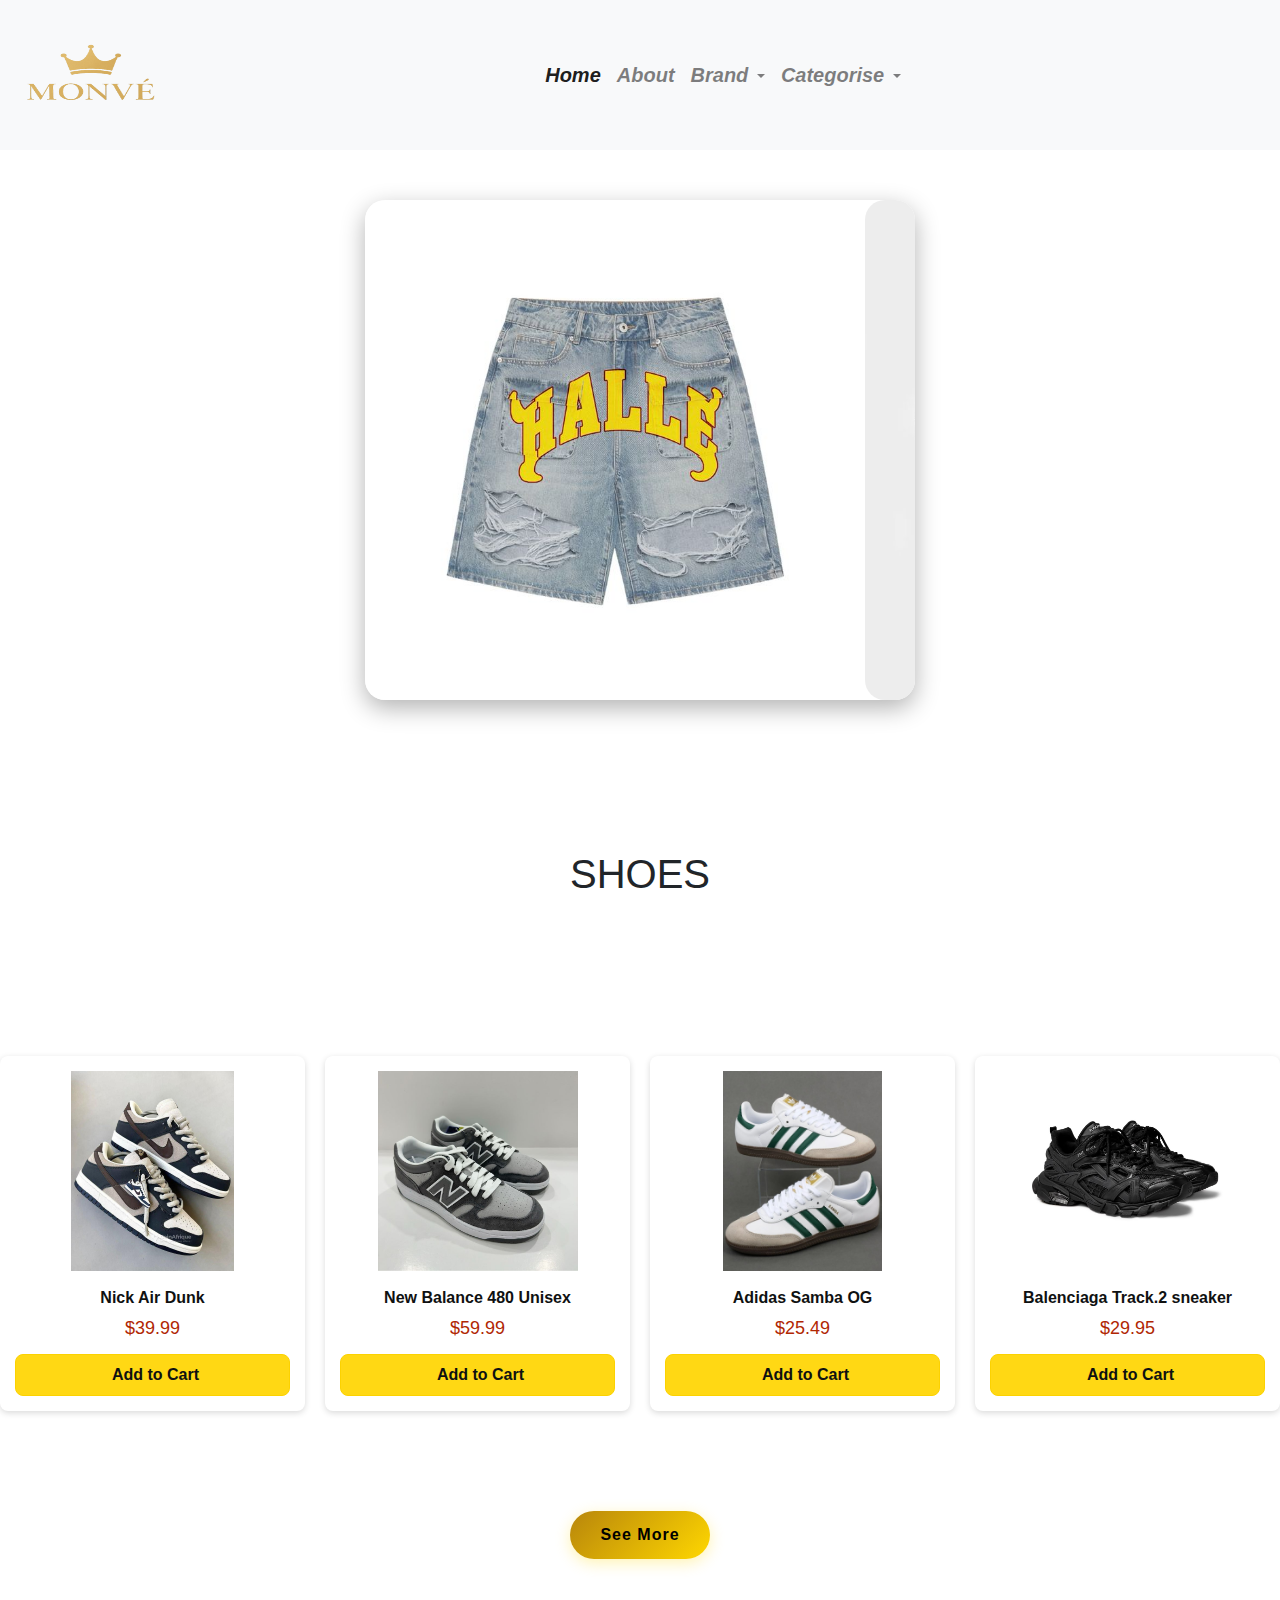
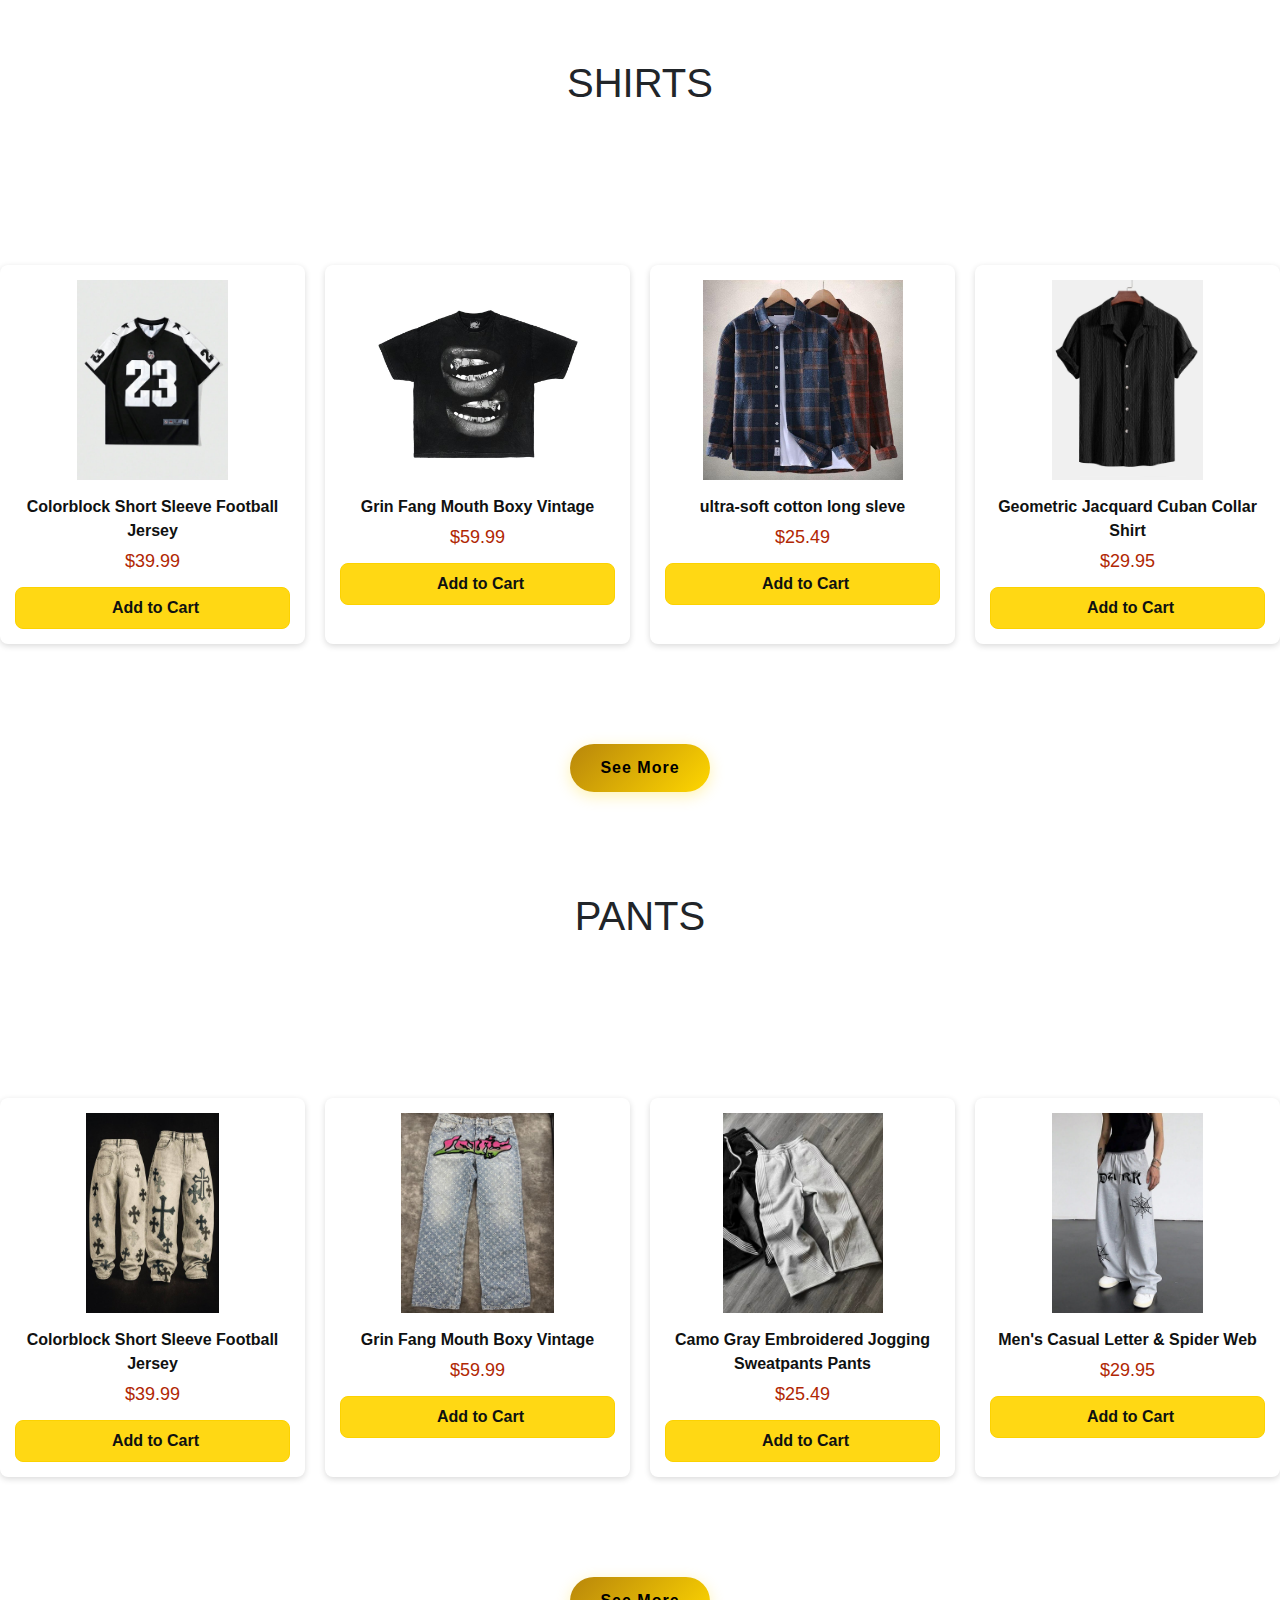
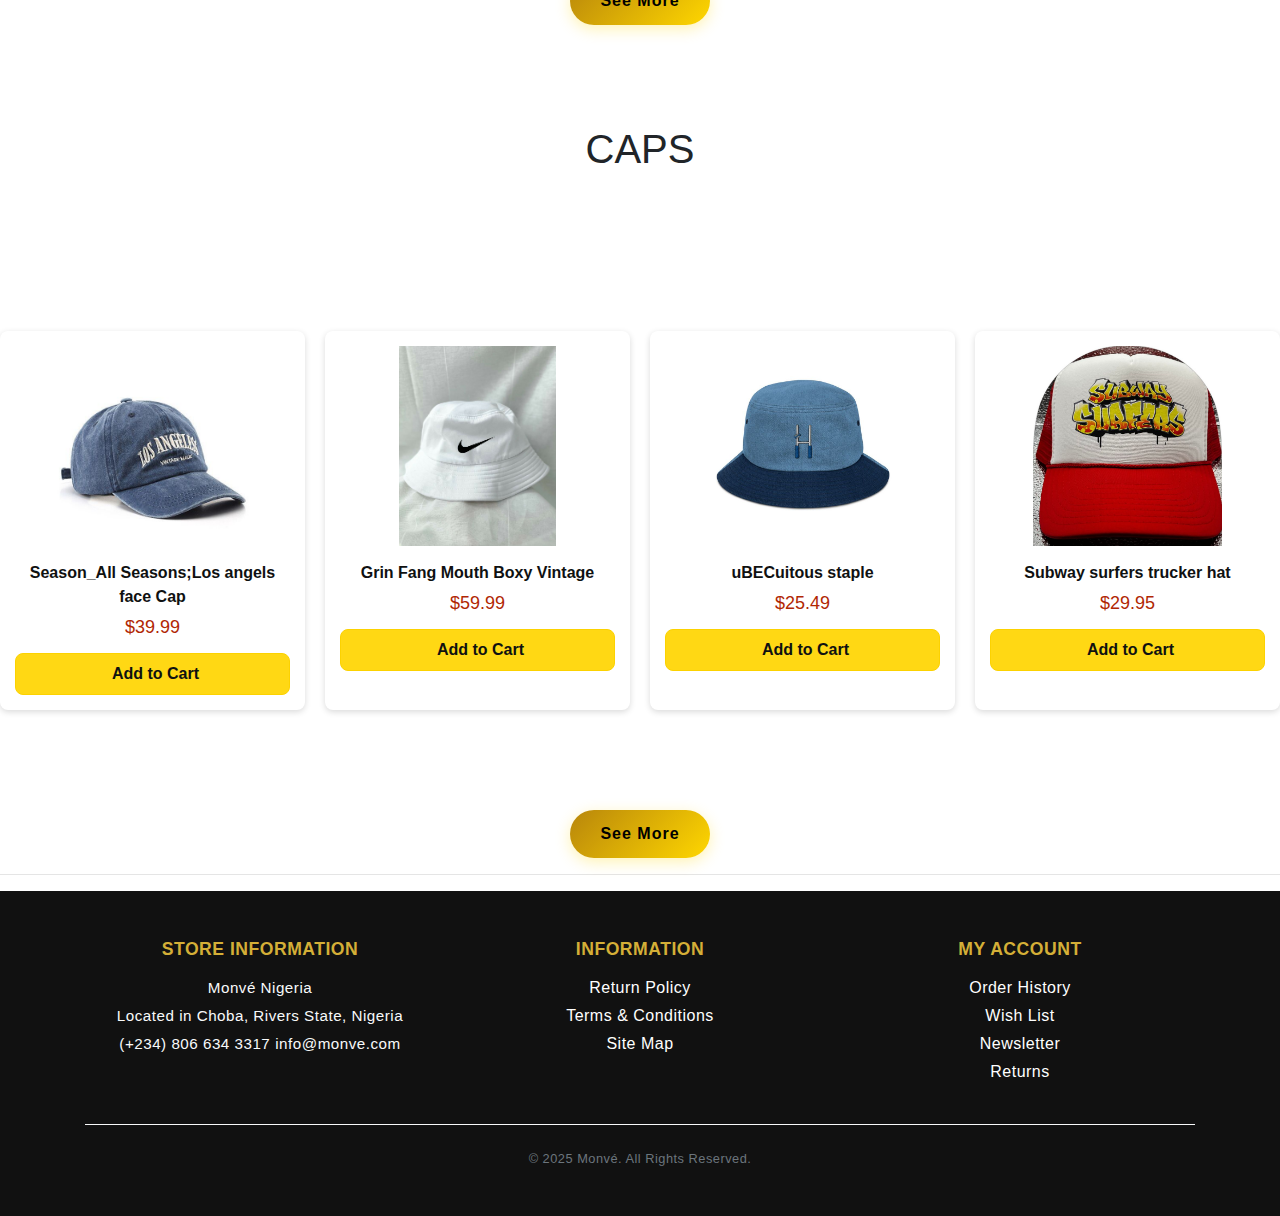
<file: index.html>
<!DOCTYPE html>
<html lang="en">
  <head>
    <meta charset="UTF-8" />
    <meta name="viewport" content="width=device-width, initial-scale=1.0" />
    <title>MONVÉ Home</title>
    <!-- Favicon -->
    <link rel="icon" type="image/png" href="img/favicon.png" sizes="32x32" />

    <!-- css link -->
    <link rel="stylesheet" href="style.css" />
    <!-- bootstrap v4 -->
    <link
      rel="stylesheet"
      href="https://cdn.jsdelivr.net/npm/bootstrap@4.0.0/dist/css/bootstrap.min.css"
      integrity="sha384-Gn5384xqQ1aoWXA+058RXPxPg6fy4IWvTNh0E263XmFcJlSAwiGgFAW/dAiS6JXm"
      crossorigin="anonymous"
    />
    <!--  JAVASCRIPT -->
    <script
      src="https://code.jquery.com/jquery-3.2.1.slim.min.js"
      integrity="sha384-KJ3o2DKtIkvYIK3UENzmM7KCkRr/rE9/Qpg6aAZGJwFDMVNA/GpGFF93hXpG5KkN"
      crossorigin="anonymous"
    ></script>
    <script
      src="https://cdn.jsdelivr.net/npm/popper.js@1.12.9/dist/umd/popper.min.js"
      integrity="sha384-ApNbgh9B+Y1QKtv3Rn7W3mgPxhU9K/ScQsAP7hUibX39j7fakFPskvXusvfa0b4Q"
      crossorigin="anonymous"
    ></script>
    <script src="https://cdn.jsdelivr.net/npm/bootstrap@4.0.0/dist/js/bootstrap.min.js"></script>
  </head>
  <body>
    <!--------------- nav search bar -------------------- -->
    <nav class="navbar navbar-expand-lg navbar-light bg-light">
      <a class="navbar-brand" href="https://king2umaru.github.io/Monve/"
        ><img class="brand-logo" src="img/brand-logo.png" alt="brand-logo"
      /></a>

      <button
        class="navbar-toggler"
        type="button"
        data-toggle="collapse"
        data-target="#navbarNavDropdown"
        aria-controls="navbarNavDropdown"
        aria-expanded="false"
        aria-label="Toggle navigation"
      >
        <span class="navbar-toggler-icon"></span>
      </button>
      <div
        class="collapse navbar-collapse justify-content-center"
        id="navbarNavDropdown"
      >
        <ul class="navbar-nav">
          <li class="nav-item active">
            <a class="nav-link" href="https://king2umaru.github.io/Monve/">
              <strong>Home</strong> <span class="sr-only">(current)</span></a
            >
          </li>
          <li class="nav-item">
            <a class="nav-link" href="https://king2umaru.github.io/About-/"
              ><strong>About</strong></a
            >
          </li>

          <!---------------brand toggle bar -------------------- -->

          <li class="nav-item dropdown">
            <a
              class="nav-link dropdown-toggle"
              href="#"
              id="navbarDropdownMenuLink"
              data-toggle="dropdown"
              aria-haspopup="true"
              aria-expanded="false"
            >
              <strong>Brand</strong>
            </a>
            <div class="dropdown-menu" aria-labelledby="navbarDropdownMenuLink">
              <a
                class="dropdown-item"
                href="https://king2umaru.github.io/Brand-Nick-/"
                >nike</a
              >
              <a
                class="dropdown-item"
                href="https://king2umaru.github.io/Brand-Puma/"
                >Puma</a
              >
              <a
                class="dropdown-item"
                href="https://king2umaru.github.io/balenciaga/"
                >Balenciaga</a
              >

              <a
                class="dropdown-item"
                href="https://king2umaru.github.io/Brand-ashluxe/"
                >ashluxe</a
              >
              <a
                class="dropdown-item"
                href="https://king2umaru.github.io/Brand-Adidas-/"
                >Adidas</a
              >
              <a
                class="dropdown-item"
                href="https://king2umaru.github.io/Brand-Jordan/"
                >jordan</a
              >
              <a class="dropdown-item" href="#"></a>
              <a class="dropdown-item" href="#">Dior</a>
              <a class="dropdown-item" href="#">Chanel</a>
              <a class="dropdown-item" href="#">Gucci</a>
              <a class="dropdown-item" href="#">Hermès</a>
              <a class="dropdown-item" href="#">Louis Vuitton</a>
              <a class="dropdown-item" href="#"> Fendi</a>
              <a class="dropdown-item" href="#">Prada</a>
              <a class="dropdown-item" href="#">burberry</a>
            </div>
            <!--------------- categorise toggle bar -------------------- -->
          </li>

          <li class="nav-item dropdown">
            <a
              class="nav-link dropdown-toggle"
              href="#"
              id="navbarDropdownMenuLink"
              data-toggle="dropdown"
              aria-haspopup="true"
              aria-expanded="false"
            >
              <strong>Categorise</strong>
            </a>
            <div class="dropdown-menu" aria-labelledby="navbarDropdownMenuLink">
              <a class="dropdown-item" href="#">Shirts</a>
              <a class="dropdown-item" href="#">Pants</a>
              <a class="dropdown-item" href="#">Shoes</a>
              <a class="dropdown-item" href="#">shorts</a>
              <a class="dropdown-item" href="#">Belt</a>
              <a class="dropdown-item" href="#">Caps</a>
              <a class="dropdown-item" href="#">Bags</a>
              <a class="dropdown-item" href="#">watch</a>
              <a class="dropdown-item" href="#">socks</a>
              <a class="dropdown-item" href="#">gowns</a>
            </div>
          </li>
        </ul>
      </div>
    </nav>

    <!-- Monvé Auto Sliding Box Slideshow -->
    <div class="monve-slider">
      <div class="monve-slides">
        <img src="slide/slide-one.jpg" alt="Monvé Fashion 1" />
        <img src="slide/slide-two.jpg" alt="Monvé Fashion 2" />
        <img src="slide/slide-three.jpg" alt="Monvé Fashion 3" />
        <img src="slide/slide-four.jpg" alt="Monvé Fashion 4" />
        <img src="slide/slide-five.jpg" alt="Monvé Fashion 5" />
        <img src="slide/slide-six.jpg" alt="Monvé Fashion 6" />
        <img src="slide/slide-seven.jpg" alt="Monvé Fashion 7" />
        <img src="slide/slide-eight.jpg" alt="Monvé Fashion 8" />
        <img src="slide/slide-nine.jpg" alt="Monvé Fashion 9" />
        <img src="slide/slide-ten.jpg" alt="Monvé Fashion 10" />
      </div>
    </div>
    <script>
      const slider = document.querySelector(".monve-slides");
      const container = document.querySelector(".monve-slider");

      container.addEventListener("mouseenter", () => {
        slider.style.animationPlayState = "paused";
      });

      container.addEventListener("mouseleave", () => {
        slider.style.animationPlayState = "running";
      });
    </script>

    <!----------------------SECTION 1 ---------->

    <h1>SHOES</h1>

    <div class="product-grid">
      <!-- Product 1 -->
      <div class="product-card">
        <img class="nick-shoes" src="img/nick-shoes.jpg" alt="nick shoes" />
        <div class="product-title">Nick Air Dunk</div>
        <div class="product-price">$39.99</div>
        <button class="add-cart-btn">
          <i class="fas fa-shopping-cart"></i> Add to Cart
        </button>
      </div>

      <!-- Product 2 -->
      <div class="product-card">
        <img src="img/New-balance.jpg" alt="New Balance 480 Unisex" />
        <div class="product-title">New Balance 480 Unisex</div>
        <div class="product-price">$59.99</div>
        <button class="add-cart-btn">
          <i class="fas fa-shopping-cart"></i> Add to Cart
        </button>
      </div>

      <!-- Product 3 -->
      <div class="product-card">
        <img src="img/addidas.jpg" alt="addidas" />
        <div class="product-title">Adidas Samba OG</div>
        <div class="product-price">$25.49</div>
        <button class="add-cart-btn">
          <i class="fas fa-shopping-cart"></i> Add to Cart
        </button>
      </div>

      <!-- Product 4 -->
      <div class="product-card">
        <img src="img/balenciaga.jpg" alt="Backpack" />
        <div class="product-title">Balenciaga Track.2 sneaker</div>
        <div class="product-price">$29.95</div>
        <button class="add-cart-btn">
          <i class="fas fa-shopping-cart"></i> Add to Cart
        </button>
      </div>
    </div>
    <!-- button  -->
    <div>
      <div>
        <a
          href="https://king2umaru.github.io/see-more-shoes/"
          class="monve-btn center-btn"
          >See More</a
        >
      </div>
    </div>
    <!-- SECTION 2  -->
    <h1>SHIRTS</h1>
    <div class="product-grid">
      <!-- Product 1 -->
      <div class="product-card">
        <img class="nick-shoes" src="img/Jersey.jpg" alt="jersey" />
        <div class="product-title">Colorblock Short Sleeve Football Jersey</div>
        <div class="product-price">$39.99</div>
        <button class="add-cart-btn">
          <i class="fas fa-shopping-cart"></i> Add to Cart
        </button>
      </div>

      <!-- Product 2 -->
      <div class="product-card">
        <img src="img/Garment-dyed.jpg" alt="New Balance 480 Unisex" />
        <div class="product-title">Grin Fang Mouth Boxy Vintage</div>
        <div class="product-price">$59.99</div>
        <button class="add-cart-btn">
          <i class="fas fa-shopping-cart"></i> Add to Cart
        </button>
      </div>

      <!-- Product 3 -->
      <div class="product-card">
        <img src="img/ultra-soft.jpg" alt="addidas" />
        <div class="product-title">ultra-soft cotton long sleve</div>
        <div class="product-price">$25.49</div>
        <button class="add-cart-btn">
          <i class="fas fa-shopping-cart"></i> Add to Cart
        </button>
      </div>

      <!-- Product 4 -->
      <div class="product-card">
        <img src="img/Geometric.jpg" alt="" />
        <div class="product-title">Geometric Jacquard Cuban Collar Shirt</div>
        <div class="product-price">$29.95</div>
        <button class="add-cart-btn">
          <i class="fas fa-shopping-cart"></i> Add to Cart
        </button>
      </div>
    </div>
    <!-- button  -->
    <div>
      <a
        href="https://king2umaru.github.io/see-more-shirts/"
        class="monve-btn center-btn"
        >See More</a
      >
    </div>
    <!----------------------SECTION 3 ---------->

    <h1>PANTS</h1>
    <div class="product-grid">
      <!-- Product 1 -->
      <div class="product-card">
        <img class="nick-shoes" src="img/pants-one.jpg" alt="jersey" />
        <div class="product-title">Colorblock Short Sleeve Football Jersey</div>
        <div class="product-price">$39.99</div>
        <button class="add-cart-btn">
          <i class="fas fa-shopping-cart"></i> Add to Cart
        </button>
      </div>

      <!-- Product 2 -->
      <div class="product-card">
        <img src="img/pant-two.jpg" alt="New Balance 480 Unisex" />
        <div class="product-title">Grin Fang Mouth Boxy Vintage</div>
        <div class="product-price">$59.99</div>
        <button class="add-cart-btn">
          <i class="fas fa-shopping-cart"></i> Add to Cart
        </button>
      </div>

      <!-- Product 3 -->
      <div class="product-card">
        <img src="img/pant-three.jpg" alt="addidas" />
        <div class="product-title">
          Camo Gray Embroidered Jogging Sweatpants Pants
        </div>
        <div class="product-price">$25.49</div>
        <button class="add-cart-btn">
          <i class="fas fa-shopping-cart"></i> Add to Cart
        </button>
      </div>

      <!-- Product 4 -->
      <div class="product-card">
        <img src="img/pant-four.jpg" alt="" />
        <div class="product-title">Men's Casual Letter & Spider Web</div>
        <div class="product-price">$29.95</div>
        <button class="add-cart-btn">
          <i class="fas fa-shopping-cart"></i> Add to Cart
        </button>
      </div>
    </div>
    <!-- button  -->
    <div>
      <a
        href="https://king2umaru.github.io/see-more-pants/"
        class="monve-btn center-btn"
        >See More</a
      >
    </div>
    <!----------------------SECTION 4 ---------->

    <h1>CAPS</h1>
    <div class="product-grid">
      <!-- Product 1 -->
      <div class="product-card">
        <img class="nick-shoes" src="img/cap-one.jpg" alt="los " />
        <div class="product-title">Season_All Seasons;Los angels face Cap</div>
        <div class="product-price">$39.99</div>
        <button class="add-cart-btn">
          <i class="fas fa-shopping-cart"></i> Add to Cart
        </button>
      </div>

      <!-- Product 2 -->
      <div class="product-card">
        <img src="img/cap-two.jpg" alt="New Balance 480 Unisex" />
        <div class="product-title">Grin Fang Mouth Boxy Vintage</div>
        <div class="product-price">$59.99</div>
        <button class="add-cart-btn">
          <i class="fas fa-shopping-cart"></i> Add to Cart
        </button>
      </div>

      <!-- Product 3 -->
      <div class="product-card">
        <img src="img/cap-three.jpg" alt="addidas" />
        <div class="product-title">uBECuitous staple</div>
        <div class="product-price">$25.49</div>
        <button class="add-cart-btn">
          <i class="fas fa-shopping-cart"></i> Add to Cart
        </button>
      </div>

      <!-- Product 4 -->
      <div class="product-card">
        <img src="img/cap-four.jpg" alt="" />
        <div class="product-title">Subway surfers trucker hat</div>
        <div class="product-price">$29.95</div>
        <button class="add-cart-btn">
          <i class="fas fa-shopping-cart"></i> Add to Cart
        </button>
      </div>
    </div>
    <!-- button  -->
    <div>
      <a
        href="https://king2umaru.github.io/see-more-caps/"
        class="monve-btn center-btn"
        >See More</a
      >
    </div>
    <hr />

    <!-------- Section Five (Footer) -------->
    <footer class="section-five py-5 text-light">
      <div class="container">
        <div class="row text-center text-md-left">
          <!-- Store Info -->
          <div class="col-md-4 mb-4 mb-md-0">
            <h5 class="text-uppercase mb-3">Store Information</h5>
            <p class="mb-1 font-weight-light">Monvé Nigeria</p>
            <p class="mb-1 font-weight-light">
              Located in Choba, Rivers State, Nigeria
            </p>
            <p class="mb-1 font-weight-light">(+234) 806 634 3317</p>
            <p class="mb-0 font-weight-light">info@monve.com</p>
          </div>

          <!-- Information Links -->
          <div class="col-md-4 mb-4 mb-md-0">
            <h5 class="text-uppercase mb-3">Information</h5>
            <ul class="list-unstyled">
              <li><a href="#" class="footer-link link">Return Policy</a></li>
              <li><a href="#" class="footer-link">Terms & Conditions</a></li>
              <li><a href="#" class="footer-link">Site Map</a></li>
            </ul>
          </div>

          <!-- My Account -->
          <div class="col-md-4">
            <h5 class="text-uppercase mb-3">My Account</h5>
            <ul class="list-unstyled">
              <li><a href="#" class="footer-link">Order History</a></li>
              <li><a href="#" class="footer-link">Wish List</a></li>
              <li><a href="#" class="footer-link">Newsletter</a></li>
              <li><a href="#" class="footer-link">Returns</a></li>
            </ul>
          </div>
        </div>

        <hr class="my-4 border-light opacity-25" />
        <div class="text-center small text-muted">
          © 2025 Monvé. All Rights Reserved.
        </div>
      </div>
    </footer>
  </body>
</html>
</file>
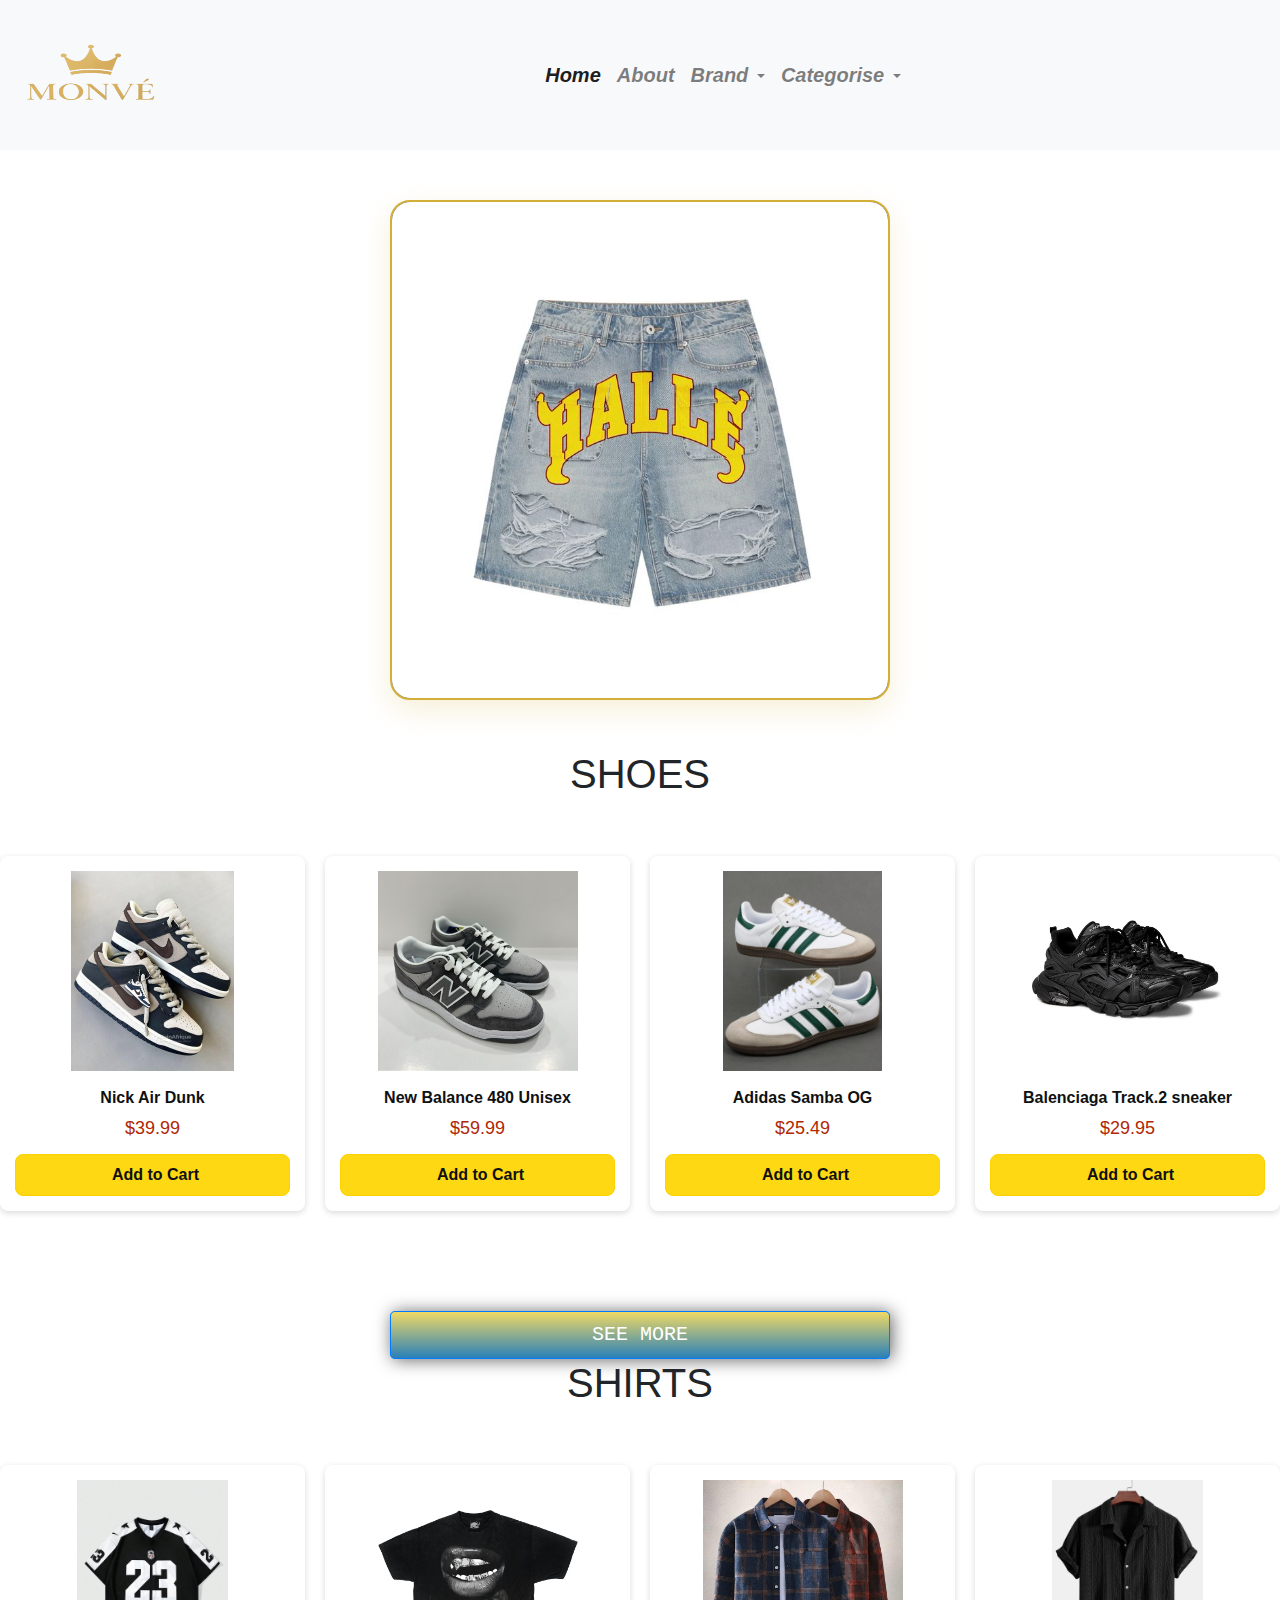
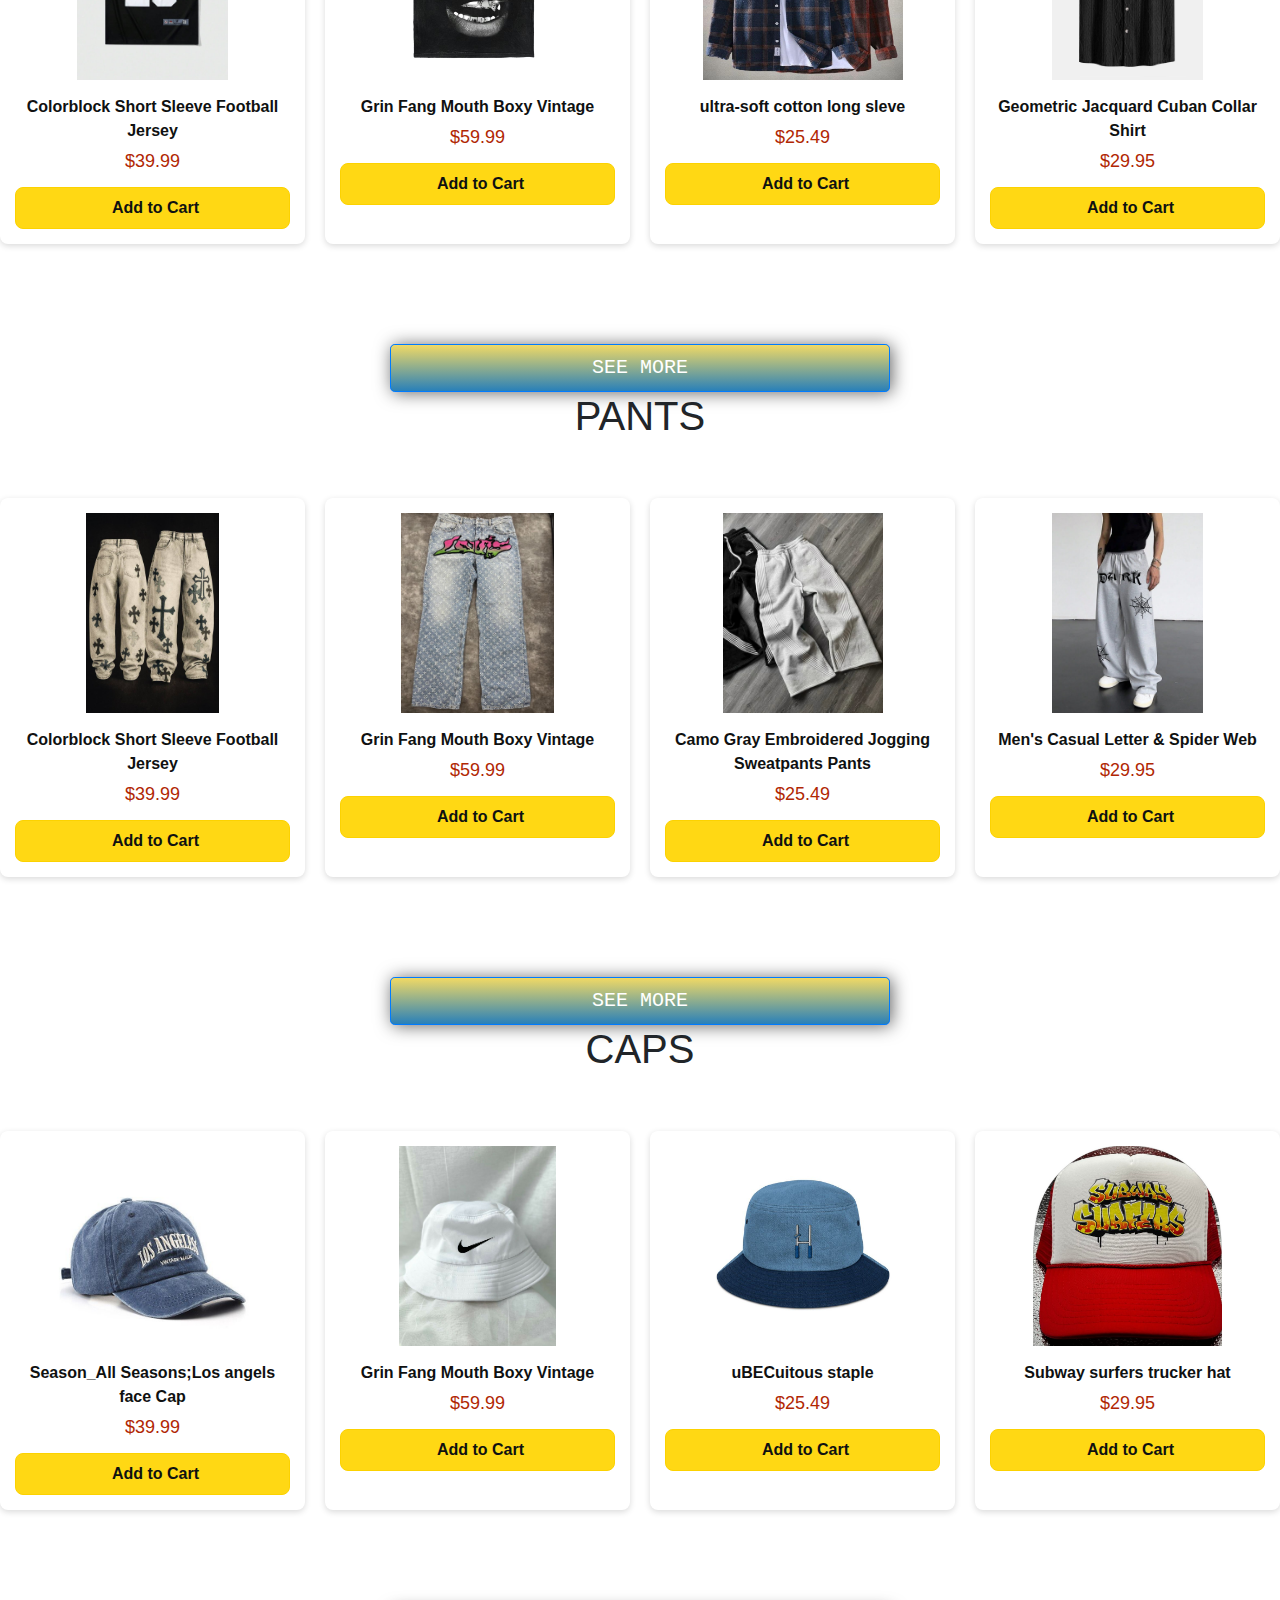
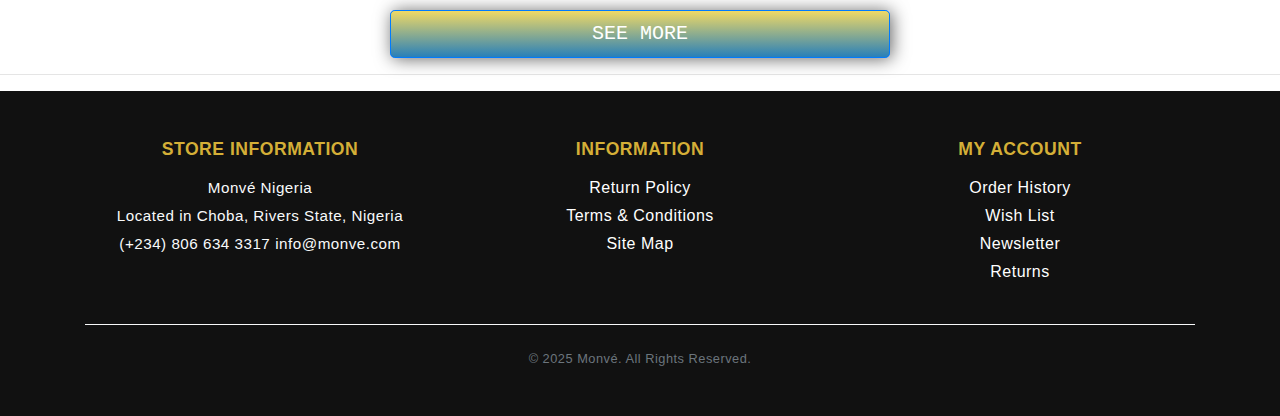
<file: home monve/index.html>
<!DOCTYPE html>
<html lang="en">
  <head>
    <meta charset="UTF-8" />
    <meta name="viewport" content="width=device-width, initial-scale=1.0" />
    <title>MONVÉ Home</title>

    <!-- css link -->
    <link rel="stylesheet" href="style.css" />
    <!-- bootstrap v4 -->
    <link
      rel="stylesheet"
      href="https://cdn.jsdelivr.net/npm/bootstrap@4.0.0/dist/css/bootstrap.min.css"
      integrity="sha384-Gn5384xqQ1aoWXA+058RXPxPg6fy4IWvTNh0E263XmFcJlSAwiGgFAW/dAiS6JXm"
      crossorigin="anonymous"
    />
    <!--  JAVASCRIPT -->
    <script
      src="https://code.jquery.com/jquery-3.2.1.slim.min.js"
      integrity="sha384-KJ3o2DKtIkvYIK3UENzmM7KCkRr/rE9/Qpg6aAZGJwFDMVNA/GpGFF93hXpG5KkN"
      crossorigin="anonymous"
    ></script>
    <script
      src="https://cdn.jsdelivr.net/npm/popper.js@1.12.9/dist/umd/popper.min.js"
      integrity="sha384-ApNbgh9B+Y1QKtv3Rn7W3mgPxhU9K/ScQsAP7hUibX39j7fakFPskvXusvfa0b4Q"
      crossorigin="anonymous"
    ></script>
    <script src="https://cdn.jsdelivr.net/npm/bootstrap@4.0.0/dist/js/bootstrap.min.js"></script>
  </head>
  <body>
    <!--------------- nav search bar -------------------- -->
    <nav class="navbar navbar-expand-lg navbar-light bg-light">
      <a class="navbar-brand" href="#"
        ><img class="brand-logo" src="img/brand-logo.png" alt="brand-logo"
      /></a>

      <button
        class="navbar-toggler"
        type="button"
        data-toggle="collapse"
        data-target="#navbarNavDropdown"
        aria-controls="navbarNavDropdown"
        aria-expanded="false"
        aria-label="Toggle navigation"
      >
        <span class="navbar-toggler-icon"></span>
      </button>
      <div
        class="collapse navbar-collapse justify-content-center"
        id="navbarNavDropdown"
      >
        <ul class="navbar-nav">
          <li class="nav-item active">
            <a class="nav-link" href="#">
              <strong>Home</strong> <span class="sr-only">(current)</span></a
            >
          </li>
          <li class="nav-item">
            <a class="nav-link" href="#"><strong>About</strong></a>
          </li>

          <!---------------brand toggle bar -------------------- -->

          <li class="nav-item dropdown">
            <a
              class="nav-link dropdown-toggle"
              href="#"
              id="navbarDropdownMenuLink"
              data-toggle="dropdown"
              aria-haspopup="true"
              aria-expanded="false"
            >
              <strong>Brand</strong>
            </a>
            <div class="dropdown-menu" aria-labelledby="navbarDropdownMenuLink">
              <a class="dropdown-item" href="#">nike</a>
              <a class="dropdown-item" href="#">Puma</a>
              <a class="dropdown-item" href="#">Balenciaga</a>
              <a class="dropdown-item" href="#">Puma</a>
              <a class="dropdown-item" href="#">ashluxe</a>
              <a class="dropdown-item" href="#">Adidas</a>
              <a class="dropdown-item" href="#">jordan</a>
              <a class="dropdown-item" href="#"></a>
              <a class="dropdown-item" href="#">Dior</a>
              <a class="dropdown-item" href="#">Chanel</a>
              <a class="dropdown-item" href="#">Gucci</a>
              <a class="dropdown-item" href="#">Hermès</a>
              <a class="dropdown-item" href="#">Louis Vuitton</a>
              <a class="dropdown-item" href="#"> Fendi</a>
              <a class="dropdown-item" href="#">Prada</a>
              <a class="dropdown-item" href="#">burberry</a>
            </div>
            <!--------------- categorise toggle bar -------------------- -->
          </li>

          <li class="nav-item dropdown">
            <a
              class="nav-link dropdown-toggle"
              href="#"
              id="navbarDropdownMenuLink"
              data-toggle="dropdown"
              aria-haspopup="true"
              aria-expanded="false"
            >
              <strong>Categorise</strong>
            </a>
            <div class="dropdown-menu" aria-labelledby="navbarDropdownMenuLink">
              <a class="dropdown-item" href="#">Shirts</a>
              <a class="dropdown-item" href="#">Pants</a>
              <a class="dropdown-item" href="#">Shoes</a>
              <a class="dropdown-item" href="#">shorts</a>
              <a class="dropdown-item" href="#">Belt</a>
              <a class="dropdown-item" href="#">Caps</a>
              <a class="dropdown-item" href="#">Bags</a>
              <a class="dropdown-item" href="#">watch</a>
              <a class="dropdown-item" href="#">socks</a>
              <a class="dropdown-item" href="#">gowns</a>
            </div>
          </li>
        </ul>
      </div>
    </nav>

    <!-- Monvé Auto Sliding Box Slideshow -->
    <div class="monve-slider">
      <div class="monve-slides">
        <img src="slide/slide-one.jpg" alt="Monvé Fashion 1" />
        <img src="slide/slide-two.jpg" alt="Monvé Fashion 2" />
        <img src="slide/slide-three.jpg" alt="Monvé Fashion 3" />
        <img src="slide/slide-four.jpg" alt="Monvé Fashion 4" />
        <img src="slide/slide-five.jpg" alt="Monvé Fashion 5" />
        <img src="slide/slide-six.jpg" alt="Monvé Fashion 6" />
        <img src="slide/slide-seven.jpg" alt="Monvé Fashion 7" />
        <img src="slide/slide-eight.jpg" alt="Monvé Fashion 8" />
        <img src="slide/slide-nine.jpg" alt="Monvé Fashion 9" />
        <img src="slide/slide-ten.jpg" alt="Monvé Fashion 10" />
      </div>
    </div>
    <script>
      const slider = document.querySelector(".monve-slides");
      const container = document.querySelector(".monve-slider");

      container.addEventListener("mouseenter", () => {
        slider.style.animationPlayState = "paused";
      });

      container.addEventListener("mouseleave", () => {
        slider.style.animationPlayState = "running";
      });
    </script>

    <!----------------------SECTION 1 ---------->

    <h1>SHOES</h1>

    <div class="product-grid">
      <!-- Product 1 -->
      <div class="product-card">
        <img class="nick-shoes" src="img/nick-shoes.jpg" alt="nick shoes" />
        <div class="product-title">Nick Air Dunk</div>
        <div class="product-price">$39.99</div>
        <button class="add-cart-btn">
          <i class="fas fa-shopping-cart"></i> Add to Cart
        </button>
      </div>

      <!-- Product 2 -->
      <div class="product-card">
        <img src="img/New-balance.jpg" alt="New Balance 480 Unisex" />
        <div class="product-title">New Balance 480 Unisex</div>
        <div class="product-price">$59.99</div>
        <button class="add-cart-btn">
          <i class="fas fa-shopping-cart"></i> Add to Cart
        </button>
      </div>

      <!-- Product 3 -->
      <div class="product-card">
        <img src="img/addidas.jpg" alt="addidas" />
        <div class="product-title">Adidas Samba OG</div>
        <div class="product-price">$25.49</div>
        <button class="add-cart-btn">
          <i class="fas fa-shopping-cart"></i> Add to Cart
        </button>
      </div>

      <!-- Product 4 -->
      <div class="product-card">
        <img src="img/balenciaga.jpg" alt="Backpack" />
        <div class="product-title">Balenciaga Track.2 sneaker</div>
        <div class="product-price">$29.95</div>
        <button class="add-cart-btn">
          <i class="fas fa-shopping-cart"></i> Add to Cart
        </button>
      </div>
    </div>
    <!-- button  -->
    <div>
      <button
        type="button"
        class="btn btn-primary btn-lg btn large-button{ padding: 15px 40px; font-size: 20px; border-radius: 10px; }"
      >
        SEE MORE
      </button>
    </div>
    <!-- SECTION 2  -->
    <h1>SHIRTS</h1>
    <div class="product-grid">
      <!-- Product 1 -->
      <div class="product-card">
        <img class="nick-shoes" src="img/Jersey.jpg" alt="jersey" />
        <div class="product-title">Colorblock Short Sleeve Football Jersey</div>
        <div class="product-price">$39.99</div>
        <button class="add-cart-btn">
          <i class="fas fa-shopping-cart"></i> Add to Cart
        </button>
      </div>

      <!-- Product 2 -->
      <div class="product-card">
        <img src="img/Garment-dyed.jpg" alt="New Balance 480 Unisex" />
        <div class="product-title">Grin Fang Mouth Boxy Vintage</div>
        <div class="product-price">$59.99</div>
        <button class="add-cart-btn">
          <i class="fas fa-shopping-cart"></i> Add to Cart
        </button>
      </div>

      <!-- Product 3 -->
      <div class="product-card">
        <img src="img/ultra-soft.jpg" alt="addidas" />
        <div class="product-title">ultra-soft cotton long sleve</div>
        <div class="product-price">$25.49</div>
        <button class="add-cart-btn">
          <i class="fas fa-shopping-cart"></i> Add to Cart
        </button>
      </div>

      <!-- Product 4 -->
      <div class="product-card">
        <img src="img/Geometric.jpg" alt="" />
        <div class="product-title">Geometric Jacquard Cuban Collar Shirt</div>
        <div class="product-price">$29.95</div>
        <button class="add-cart-btn">
          <i class="fas fa-shopping-cart"></i> Add to Cart
        </button>
      </div>
    </div>
    <!-- button  -->
    <div>
      <button
        type="button"
        class="btn btn-primary btn-lg btn large-button{ padding: 15px 40px; font-size: 20px; border-radius: 10px; }"
      >
        SEE MORE
      </button>
    </div>
    <!----------------------SECTION 3 ---------->

    <h1>PANTS</h1>
    <div class="product-grid">
      <!-- Product 1 -->
      <div class="product-card">
        <img class="nick-shoes" src="img/pants-one.jpg" alt="jersey" />
        <div class="product-title">Colorblock Short Sleeve Football Jersey</div>
        <div class="product-price">$39.99</div>
        <button class="add-cart-btn">
          <i class="fas fa-shopping-cart"></i> Add to Cart
        </button>
      </div>

      <!-- Product 2 -->
      <div class="product-card">
        <img src="img/pant-two.jpg" alt="New Balance 480 Unisex" />
        <div class="product-title">Grin Fang Mouth Boxy Vintage</div>
        <div class="product-price">$59.99</div>
        <button class="add-cart-btn">
          <i class="fas fa-shopping-cart"></i> Add to Cart
        </button>
      </div>

      <!-- Product 3 -->
      <div class="product-card">
        <img src="img/pant-three.jpg" alt="addidas" />
        <div class="product-title">
          Camo Gray Embroidered Jogging Sweatpants Pants
        </div>
        <div class="product-price">$25.49</div>
        <button class="add-cart-btn">
          <i class="fas fa-shopping-cart"></i> Add to Cart
        </button>
      </div>

      <!-- Product 4 -->
      <div class="product-card">
        <img src="img/pant-four.jpg" alt="" />
        <div class="product-title">Men's Casual Letter & Spider Web</div>
        <div class="product-price">$29.95</div>
        <button class="add-cart-btn">
          <i class="fas fa-shopping-cart"></i> Add to Cart
        </button>
      </div>
    </div>
    <!-- button  -->
    <div>
      <button
        type="button"
        class="btn btn-primary btn-lg btn large-button{ padding: 15px 40px; font-size: 20px; border-radius: 10px; }"
      >
        SEE MORE
      </button>
    </div>
    <!----------------------SECTION 4 ---------->

    <h1>CAPS</h1>
    <div class="product-grid">
      <!-- Product 1 -->
      <div class="product-card">
        <img class="nick-shoes" src="img/cap-one.jpg" alt="los " />
        <div class="product-title">Season_All Seasons;Los angels face Cap</div>
        <div class="product-price">$39.99</div>
        <button class="add-cart-btn">
          <i class="fas fa-shopping-cart"></i> Add to Cart
        </button>
      </div>

      <!-- Product 2 -->
      <div class="product-card">
        <img src="img/cap-two.jpg" alt="New Balance 480 Unisex" />
        <div class="product-title">Grin Fang Mouth Boxy Vintage</div>
        <div class="product-price">$59.99</div>
        <button class="add-cart-btn">
          <i class="fas fa-shopping-cart"></i> Add to Cart
        </button>
      </div>

      <!-- Product 3 -->
      <div class="product-card">
        <img src="img/cap-three.jpg" alt="addidas" />
        <div class="product-title">uBECuitous staple</div>
        <div class="product-price">$25.49</div>
        <button class="add-cart-btn">
          <i class="fas fa-shopping-cart"></i> Add to Cart
        </button>
      </div>

      <!-- Product 4 -->
      <div class="product-card">
        <img src="img/cap-four.jpg" alt="" />
        <div class="product-title">Subway surfers trucker hat</div>
        <div class="product-price">$29.95</div>
        <button class="add-cart-btn">
          <i class="fas fa-shopping-cart"></i> Add to Cart
        </button>
      </div>
    </div>
    <!-- button  -->
    <div>
      <button
        type="button"
        class="btn btn-primary btn-lg btn large-button{ padding: 15px 40px; font-size: 20px; border-radius: 10px; }"
      >
        SEE MORE
      </button>
    </div>
    <hr />

    <!-------- Section Five (Footer) -------->
    <footer class="section-five py-5 text-light">
      <div class="container">
        <div class="row text-center text-md-left">
          <!-- Store Info -->
          <div class="col-md-4 mb-4 mb-md-0">
            <h5 class="text-uppercase mb-3">Store Information</h5>
            <p class="mb-1 font-weight-light">Monvé Nigeria</p>
            <p class="mb-1 font-weight-light">
              Located in Choba, Rivers State, Nigeria
            </p>
            <p class="mb-1 font-weight-light">(+234) 806 634 3317</p>
            <p class="mb-0 font-weight-light">info@monve.com</p>
          </div>

          <!-- Information Links -->
          <div class="col-md-4 mb-4 mb-md-0">
            <h5 class="text-uppercase mb-3">Information</h5>
            <ul class="list-unstyled">
              <li><a href="#" class="footer-link link">Return Policy</a></li>
              <li><a href="#" class="footer-link">Terms & Conditions</a></li>
              <li><a href="#" class="footer-link">Site Map</a></li>
            </ul>
          </div>

          <!-- My Account -->
          <div class="col-md-4">
            <h5 class="text-uppercase mb-3">My Account</h5>
            <ul class="list-unstyled">
              <li><a href="#" class="footer-link">Order History</a></li>
              <li><a href="#" class="footer-link">Wish List</a></li>
              <li><a href="#" class="footer-link">Newsletter</a></li>
              <li><a href="#" class="footer-link">Returns</a></li>
            </ul>
          </div>
        </div>

        <hr class="my-4 border-light opacity-25" />
        <div class="text-center small text-muted">
          © 2025 Monvé. All Rights Reserved.
        </div>
      </div>
    </footer>
  </body>
</html>
</file>
<file: style.css>
body {
  margin: 0px;
  background-color: #0d0d0d;
}

/**************************nav bar section******************************/
.navbar {
  padding-top: 20px !important;
  padding-bottom: 20px !important;
}

h1 {
  text-align: center;
  padding-bottom: 100px;
  padding-top: 100px;
}
/* ====== images ====== */
.brand-logo {
  height: 100px;
  width: 150px;
}
.nick-shoes {
  height: 50px;
  width: 50px;
}

/* ====== PRODUCT GRID ====== */
.product-grid {
  display: grid;
  grid-template-columns: repeat(auto-fit, minmax(220px, 1fr));
  gap: 20px;
  padding-bottom: 100px;
  padding-top: 50px;
}

/* ====== PRODUCT CARD ====== */
.product-card {
  background-color: #fff;
  border-radius: 8px;
  padding: 15px;
  box-shadow: 0 2px 6px rgba(0, 0, 0, 0.15);
  transition: transform 0.3s ease, box-shadow 0.3s ease;
  display: flex;
  flex-direction: column;
  align-items: center;
  text-align: center;
}

.product-card:hover {
  transform: translateY(-5px);
  box-shadow: 0 4px 10px rgba(0, 0, 0, 0.2);
}

.product-card img {
  width: 100%;
  height: 200px;
  object-fit: contain;
  margin-bottom: 10px;
}

.product-title {
  font-size: 16px;
  font-weight: 600;
  color: #0f1111;
  margin: 5px 0;
}

.product-price {
  color: #b12704;
  font-size: 18px;
  margin-bottom: 12px;
}

/* ====== ADD TO CART BUTTON ====== */
.add-cart-btn {
  background-color: #ffd814;
  border: 1px solid #fcd200;
  color: #0f1111;
  font-weight: bold;
  border-radius: 8px;
  padding: 8px 12px;
  cursor: pointer;
  width: 100%;
  transition: background-color 0.3s;
}

.add-cart-btn:hover {
  background-color: #f7ca00;
}

.add-cart-btn i {
  margin-right: 6px;
}

div {
  text-align: center;
}
.large-button {
  padding: 15px 40px;
  font-size: 20px;
  border-radius: 10px;
}

.btn {
  text-align: center;

  background: #f0d965;
  background-image: -webkit-linear-gradient(top, #f0d965, #2980b9);
  background-image: -moz-linear-gradient(top, #f0d965, #2980b9);
  background-image: -ms-linear-gradient(top, #f0d965, #2980b9);
  background-image: -o-linear-gradient(top, #f0d965, #2980b9);
  background-image: linear-gradient(to bottom, #f0d965, #2980b9);
  -webkit-border-radius: 28;
  -moz-border-radius: 28;
  border-radius: 28px;
  -webkit-box-shadow: 2px 1px 17px #666666;
  -moz-box-shadow: 2px 1px 17px #666666;
  box-shadow: 2px 1px 17px #666666;
  font-family: Courier New;
  color: #ffffff;
  font-size: 29px;
  padding: 18px;
  text-decoration: none;
  width: 50%;
}

.btn:hover {
  background: #f0d965;
  background-image: -webkit-linear-gradient(top, #f0d965, #f0d965);
  background-image: -moz-linear-gradient(top, #f0d965, #f0d965);
  background-image: -ms-linear-gradient(top, #f0d965, #f0d965);
  background-image: -o-linear-gradient(top, #f0d965, #f0d965);
  background-image: linear-gradient(to bottom, #f0d965, #f0d965);
  text-decoration: none;
}
strong {
  font-family: Arial, Helvetica, sans-serif;
  font-style: italic;
  font-size: 20px;
}
.d-block {
  height: 800px;
  width: 50%;
}

p {
  display: inline-block;
  text-align: center;
  width: auto;
}

/* section 5****************************** */
.section-five {
  background-color: #111111; /* Deep black for luxury feel */
  color: #e5e5e5;
  letter-spacing: 0.5px;
}

.section-five h5 {
  color: #d4af37; /* Gold accent */
  font-weight: 600;
  font-size: 1.1rem;
}

.footer-link {
  color: white;
  text-decoration: none;
  display: block;
  margin: 4px 0;
  transition: color 0.3s ease, transform 0.2s ease;
}

.footer-link:hover {
  color: #d4af37;
  transform: translateX(5px);
}

.section-five p {
  font-size: 0.95rem;
  margin-bottom: 6px;
}

.section-five hr {
  border-top: 1px solid rgba(255, 255, 255, 0.1);
}
.link {
  color: white;
}

:root {
  --gold: #d4af37;
  --bg-dark: #0d0d0d;
}
.monve-slider {
  width: 90%; /* controls width on all screens */
  max-width: 550px; /* max size on big screens */
  height: 500px; /* your image box height */
  margin: 50px auto; /* centers it horizontally */
  overflow: hidden;
  border-radius: 20px;
  box-shadow: 0 8px 25px rgba(0, 0, 0, 0.3);
  position: relative;
}

.monve-slides {
  display: flex;
  width: calc(500px * 10); /* 10 images * width */
  animation: slide 25s linear infinite;
}

.monve-slides img {
  width: 500px;
  height: 500px;
  object-fit: cover;
  flex-shrink: 0;
  border-radius: 20px;
}

/* Smooth infinite slide animation */
@keyframes slide {
  0% {
    transform: translateX(0);
  }
  100% {
    transform: translateX(-5000px);
  } /* 10 images * 500px */
}

/* Pause on hover */
.monve-slider:hover .monve-slides {
  animation-play-state: paused;
}

/* Responsive Fix for Small Screens */
@media (max-width: 768px) {
  .monve-slider {
    width: 90%;
    height: 300px;
  }

  .monve-slides img {
    width: 300px;
    height: 300px;
  }

  @keyframes slide {
    0% {
      transform: translateX(0);
    }
    100% {
      transform: translateX(-3000px);
    } /* 10 images * 300px */
  }
}

.center-btn {
  display: block;
  margin: 0 auto;
  text-align: center;
}
/* button*/
.monve-btn {
  display: inline-block;
  background: linear-gradient(135deg, #b8860b, #ffd700);
  color: black;
  font-weight: 600;
  padding: 12px 30px;
  border-radius: 30px;
  text-decoration: none;
  letter-spacing: 1px;
  transition: all 0.3s ease;
  box-shadow: 0 4px 15px rgba(255, 215, 0, 0.3);
}

.monve-btn:hover {
  background: linear-gradient(135deg, #ffd700, #b8860b);
  color: #000;
  transform: translateY(-3px);
  box-shadow: 0 8px 25px rgba(255, 215, 0, 0.5);
}
</file>
<file: home monve/style.css>
body {
  margin: 0px;
  background-color: #0d0d0d;
}

/**************************nav bar section******************************/
.navbar {
  padding-top: 20px !important;
  padding-bottom: 20px !important;
}

h1 {
  text-align: center;
}
/* ====== images ====== */
.brand-logo {
  height: 100px;
  width: 150px;
}
.nick-shoes {
  height: 50px;
  width: 50px;
}

/* ====== PRODUCT GRID ====== */
.product-grid {
  display: grid;
  grid-template-columns: repeat(auto-fit, minmax(220px, 1fr));
  gap: 20px;
  padding-bottom: 100px;
  padding-top: 50px;
}

/* ====== PRODUCT CARD ====== */
.product-card {
  background-color: #fff;
  border-radius: 8px;
  padding: 15px;
  box-shadow: 0 2px 6px rgba(0, 0, 0, 0.15);
  transition: transform 0.3s ease, box-shadow 0.3s ease;
  display: flex;
  flex-direction: column;
  align-items: center;
  text-align: center;
}

.product-card:hover {
  transform: translateY(-5px);
  box-shadow: 0 4px 10px rgba(0, 0, 0, 0.2);
}

.product-card img {
  width: 100%;
  height: 200px;
  object-fit: contain;
  margin-bottom: 10px;
}

.product-title {
  font-size: 16px;
  font-weight: 600;
  color: #0f1111;
  margin: 5px 0;
}

.product-price {
  color: #b12704;
  font-size: 18px;
  margin-bottom: 12px;
}

/* ====== ADD TO CART BUTTON ====== */
.add-cart-btn {
  background-color: #ffd814;
  border: 1px solid #fcd200;
  color: #0f1111;
  font-weight: bold;
  border-radius: 8px;
  padding: 8px 12px;
  cursor: pointer;
  width: 100%;
  transition: background-color 0.3s;
}

.add-cart-btn:hover {
  background-color: #f7ca00;
}

.add-cart-btn i {
  margin-right: 6px;
}

div {
  text-align: center;
}
.large-button {
  padding: 15px 40px;
  font-size: 20px;
  border-radius: 10px;
}

.btn {
  background: #f0d965;
  background-image: -webkit-linear-gradient(top, #f0d965, #2980b9);
  background-image: -moz-linear-gradient(top, #f0d965, #2980b9);
  background-image: -ms-linear-gradient(top, #f0d965, #2980b9);
  background-image: -o-linear-gradient(top, #f0d965, #2980b9);
  background-image: linear-gradient(to bottom, #f0d965, #2980b9);
  -webkit-border-radius: 28;
  -moz-border-radius: 28;
  border-radius: 28px;
  -webkit-box-shadow: 2px 1px 17px #666666;
  -moz-box-shadow: 2px 1px 17px #666666;
  box-shadow: 2px 1px 17px #666666;
  font-family: Courier New;
  color: #ffffff;
  font-size: 29px;
  padding: 18px;
  text-decoration: none;
  width: 500px;
}

.btn:hover {
  background: #f0d965;
  background-image: -webkit-linear-gradient(top, #f0d965, #f0d965);
  background-image: -moz-linear-gradient(top, #f0d965, #f0d965);
  background-image: -ms-linear-gradient(top, #f0d965, #f0d965);
  background-image: -o-linear-gradient(top, #f0d965, #f0d965);
  background-image: linear-gradient(to bottom, #f0d965, #f0d965);
  text-decoration: none;
}
strong {
  font-family: Arial, Helvetica, sans-serif;
  font-style: italic;
  font-size: 20px;
}
.d-block {
  height: 800px;
  width: 50%;
}

p {
  display: inline-block;
  text-align: center;
  width: auto;
}

/* section 5****************************** */
.section-five {
  background-color: #111111; /* Deep black for luxury feel */
  color: #e5e5e5;
  letter-spacing: 0.5px;
}

.section-five h5 {
  color: #d4af37; /* Gold accent */
  font-weight: 600;
  font-size: 1.1rem;
}

.footer-link {
  color: white;
  text-decoration: none;
  display: block;
  margin: 4px 0;
  transition: color 0.3s ease, transform 0.2s ease;
}

.footer-link:hover {
  color: #d4af37;
  transform: translateX(5px);
}

.section-five p {
  font-size: 0.95rem;
  margin-bottom: 6px;
}

.section-five hr {
  border-top: 1px solid rgba(255, 255, 255, 0.1);
}
.link {
  color: white;
}

:root {
  --gold: #d4af37;
  --bg-dark: #0d0d0d;
}

.monve-slider {
  width: 500px;
  height: 500px;
  overflow: hidden;
  border-radius: 20px;
  box-shadow: 0 10px 30px rgba(212, 175, 55, 0.2);
  border: 2px solid var(--gold);
  margin: 50px auto;
  position: relative;
  background-color: var(--bg-dark);
}

.monve-slides {
  display: flex;
  width: calc(500px * 10); /* 10 images */
  animation: slide 40s infinite linear;
}

.monve-slides img {
  width: 500px%;
  height: 500px;
  object-fit: cover;
  flex-shrink: 0;
  transition: transform 0.5s ease;
}

/* Optional: zoom effect on hover */
.monve-slides img:hover {
  transform: scale(1.05);
}

/* Animation */
@keyframes slide {
  0% {
    transform: translateX(0);
  }
  100% {
    transform: translateX(-5000px);
  } /* 500px * 10 images */
}
</file>
